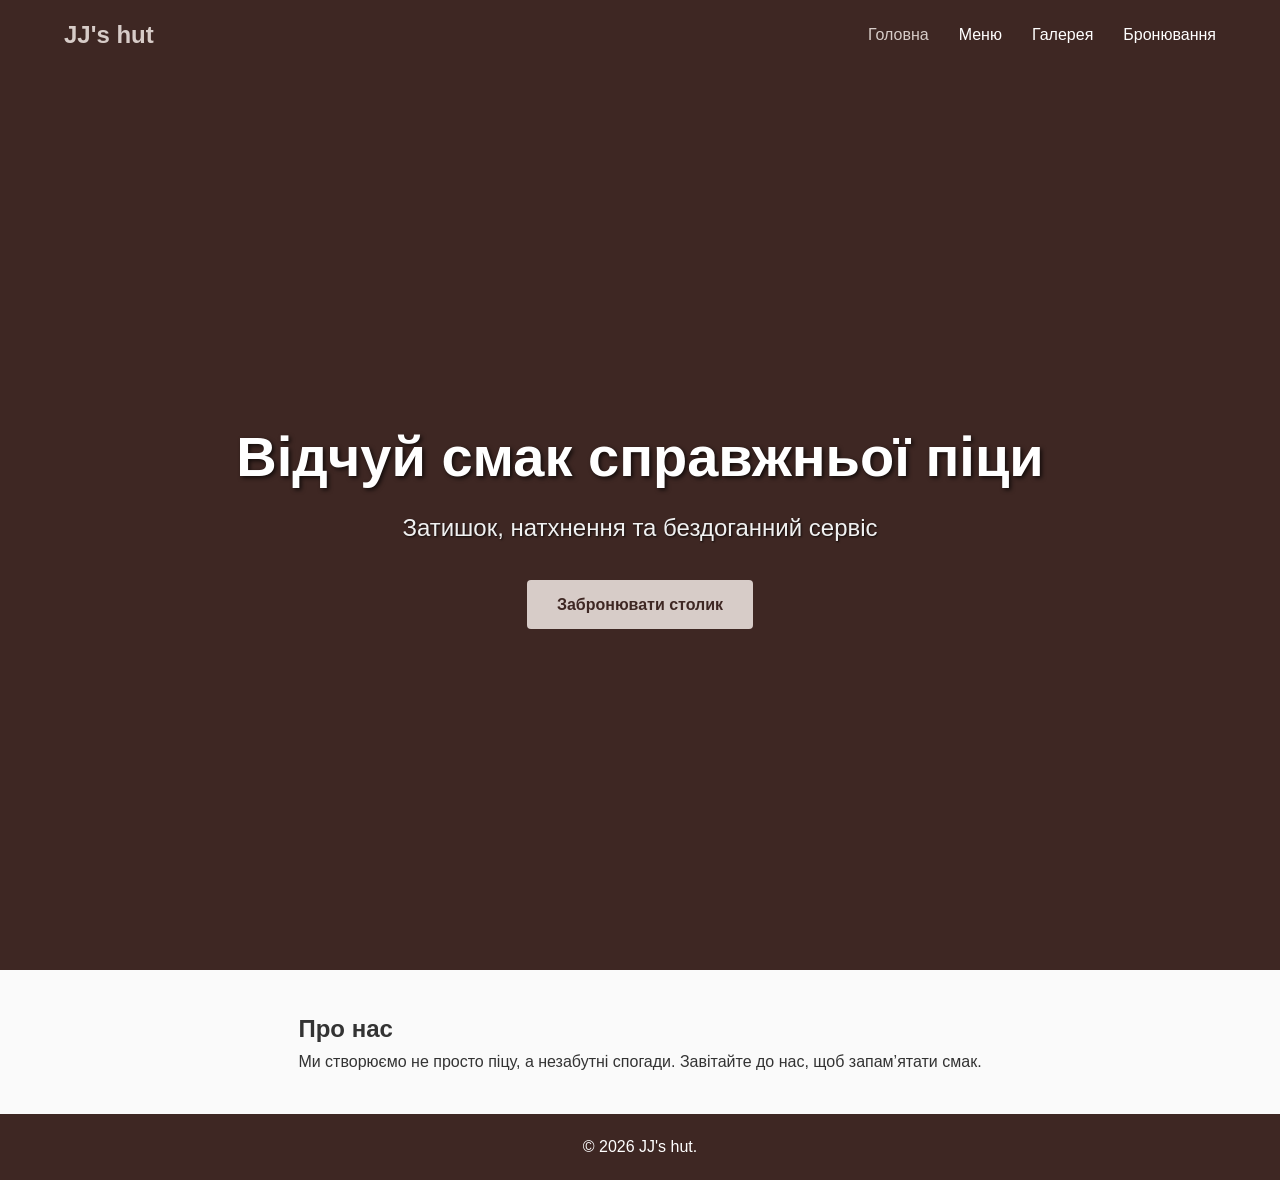
<file: index.html>
<!DOCTYPE html>
<html lang="uk">
<head>
    <meta charset="UTF-8">
    <meta name="viewport" content="width=device-width, initial-scale=1.0">
    <title>JJ's hut | Головна</title>
    <link rel="stylesheet" href="style.css">
</head>
<body>

    <header class="navbar">
        <div class="logo">JJ's hut</div>
        <button class="hamburger" id="hamburger">
            <span></span>
            <span></span>
            <span></span>
        </button>
        <nav class="nav-menu" id="navMenu">
            <a href="index.html" class="active">Головна</a>
            <a href="menu.html">Меню</a>
            <a href="gallery.html">Галерея</a>
            <a href="booking.html">Бронювання</a>
        </nav>
    </header>
    <section class="hero parallax">
        <div class="hero-content">
            <h1>Відчуй смак справжньої піци
</h1>
            <p>Затишок, натхнення та бездоганний сервіс</p>
            <a href="booking.html" class="btn">Забронювати столик</a>
        </div>
    </section>

    <section class="content-block">
        <h2>Про нас</h2>
        <p>Ми створюємо не просто піцу, а незабутні спогади. Завітайте до нас, щоб запам’ятати смак.</p>
    </section>

    <footer>
        <p>&copy; 2026 JJ's hut.</p>
    </footer>
    <script src="script.js"></script>
</body>
</html>
</file>
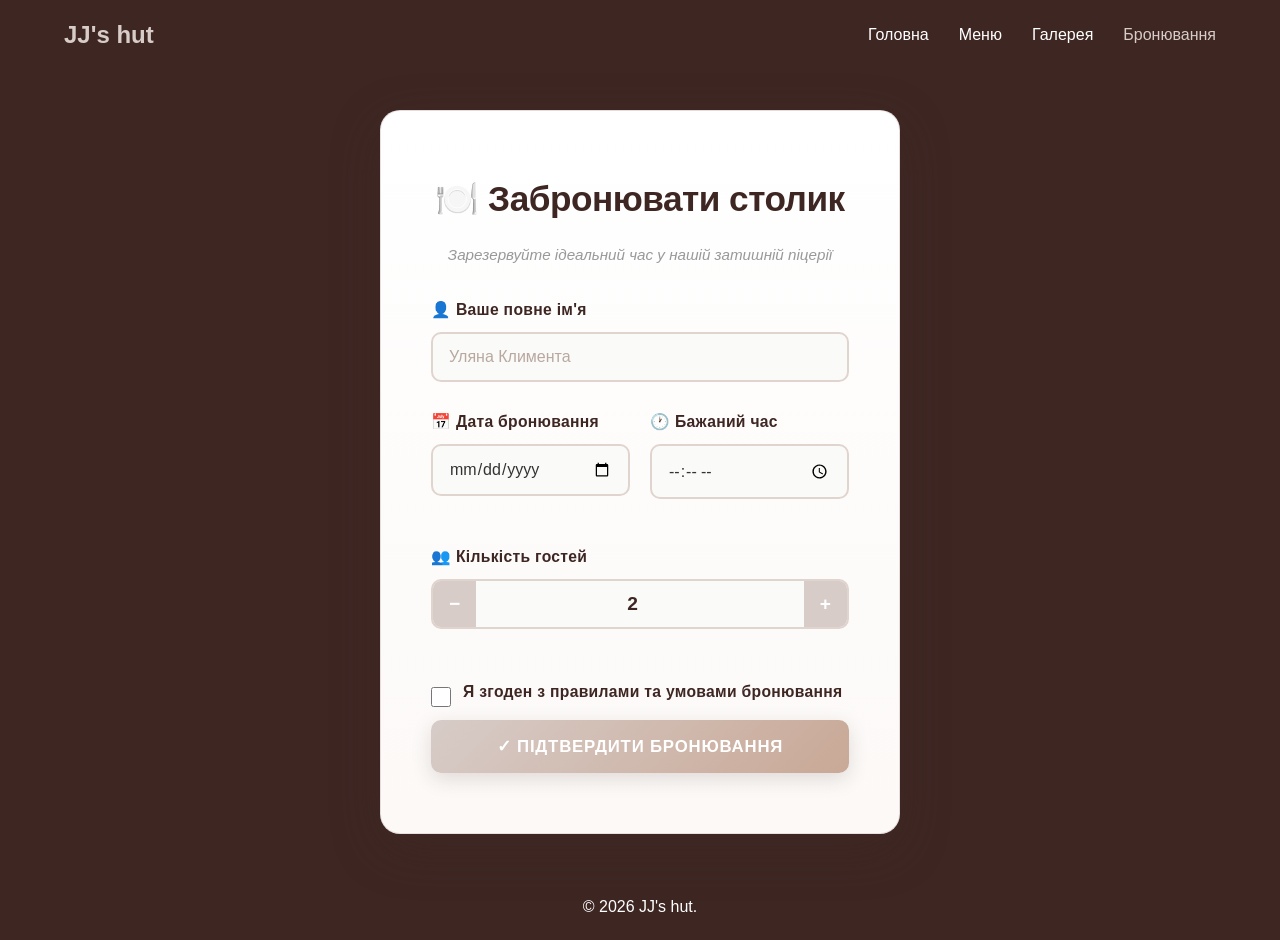
<file: booking.html>
<!DOCTYPE html>
<html lang="uk">
<head>
    <meta charset="UTF-8">
    <meta name="viewport" content="width=device-width, initial-scale=1.0">
    <title>Бронювання | JJ's hut</title>
    <link rel="stylesheet" href="style.css">
</head>
<body>

    <header class="navbar">
        <div class="logo"> JJ's hut</div>
        <button class="hamburger" id="hamburger">
            <span></span>
            <span></span>
            <span></span>
        </button>
        <nav class="nav-menu" id="navMenu">
            <a href="index.html">Головна</a>
            <a href="menu.html">Меню</a>
            <a href="gallery.html">Галерея</a>
            <a href="booking.html" class="active">Бронювання</a>
        </nav>
    </header>
    <section class="parallax booking-section">
        <div class="booking-form-container">
            <h2>🍽️ Забронювати столик</h2>
            <p class="form-description">Зарезервуйте ідеальний час у нашій затишній піцерії</p>
            <form action="#" method="POST" id="bookingForm">
                <div class="form-group">
                    <label for="name">👤 Ваше повне ім'я</label>
                    <input type="text" id="name" name="name" required placeholder="Уляна Климента">
                    <span class="form-error" id="nameError"></span>
                </div>
                
                <div class="form-row">
                    <div class="form-group form-group-half">
                        <label for="date">📅 Дата бронювання</label>
                        <input type="date" id="date" name="date" required>
                        <span class="form-error" id="dateError"></span>
                    </div>

                    <div class="form-group form-group-half">
                        <label for="time">🕐 Бажаний час</label>
                        <input type="time" id="time" name="time" min="09:00" max="22:00" required>
                        <span class="form-error" id="timeError"></span>
                    </div>
                </div>

                <div class="form-group">
                    <label for="guests">👥 Кількість гостей</label>
                    <div class="guests-selector">
                        <button type="button" class="guest-btn" id="minusBtn">−</button>
                        <input type="number" id="guests" name="guests" min="1" max="15" value="2" readonly>
                        <button type="button" class="guest-btn" id="plusBtn">+</button>
                    </div>
                </div>

                <div class="form-group form-checkbox">
                    <input type="checkbox" id="agree" name="agree" required>
                    <label for="agree" class="checkbox-label">Я згоден з правилами та умовами бронювання</label>
                </div>

                <button type="submit" class="btn btn-full" aria-required="true">✓ Підтвердити бронювання</button>
            </form>
        </div>
    </section>
    <script>
        const minusBtn = document.getElementById('minusBtn');
        const plusBtn = document.getElementById('plusBtn');
        const guestInput = document.getElementById('guests');
        minusBtn.addEventListener('click', () => {
            let currentValue = parseInt(guestInput.value);
            if (currentValue > 1) {
                guestInput.value = currentValue - 1;
            }
        });
        plusBtn.addEventListener('click', () => {
            let currentValue = parseInt(guestInput.value);
            if (currentValue < 15) {
                guestInput.value = currentValue + 1;
            }
        });
        bookingForm.addEventListener('submit', (e) => {
            e.preventDefault();
            
            let isValid = true;
            const name = document.getElementById('name').value.trim();
            const date = document.getElementById('date').value;
            const time = document.getElementById('time').value;
            const agree = document.getElementById('agree').checked;
            
            document.querySelectorAll('.form-error').forEach(el => el.textContent = '');
            
            if (name.length < 3) {
                document.getElementById('nameError').textContent = 'Ім\'я повинно містити мінімум 3 символи';
                isValid = false;
            }
            
            if (!date) {
                document.getElementById('dateError').textContent = 'Виберіть дату';
                isValid = false;
            }
            
            if (!time) {
                document.getElementById('timeError').textContent = 'Виберіть час';
                isValid = false;
            }
            
            if (!agree) {
                alert('Будь ласка, согласьте з умовами');
                isValid = false;
            }
            
            if (isValid) {
                alert('✓ Бронювання успішне! Дякуємо за замовлення.');
                bookingForm.reset();
                guestInput.value = 2;
            }
        });
    </script>
    <footer>
        <p>&copy; 2026 JJ's hut.</p>
    </footer>
    <script src="script.js"></script>
</body>
</html>
</file>
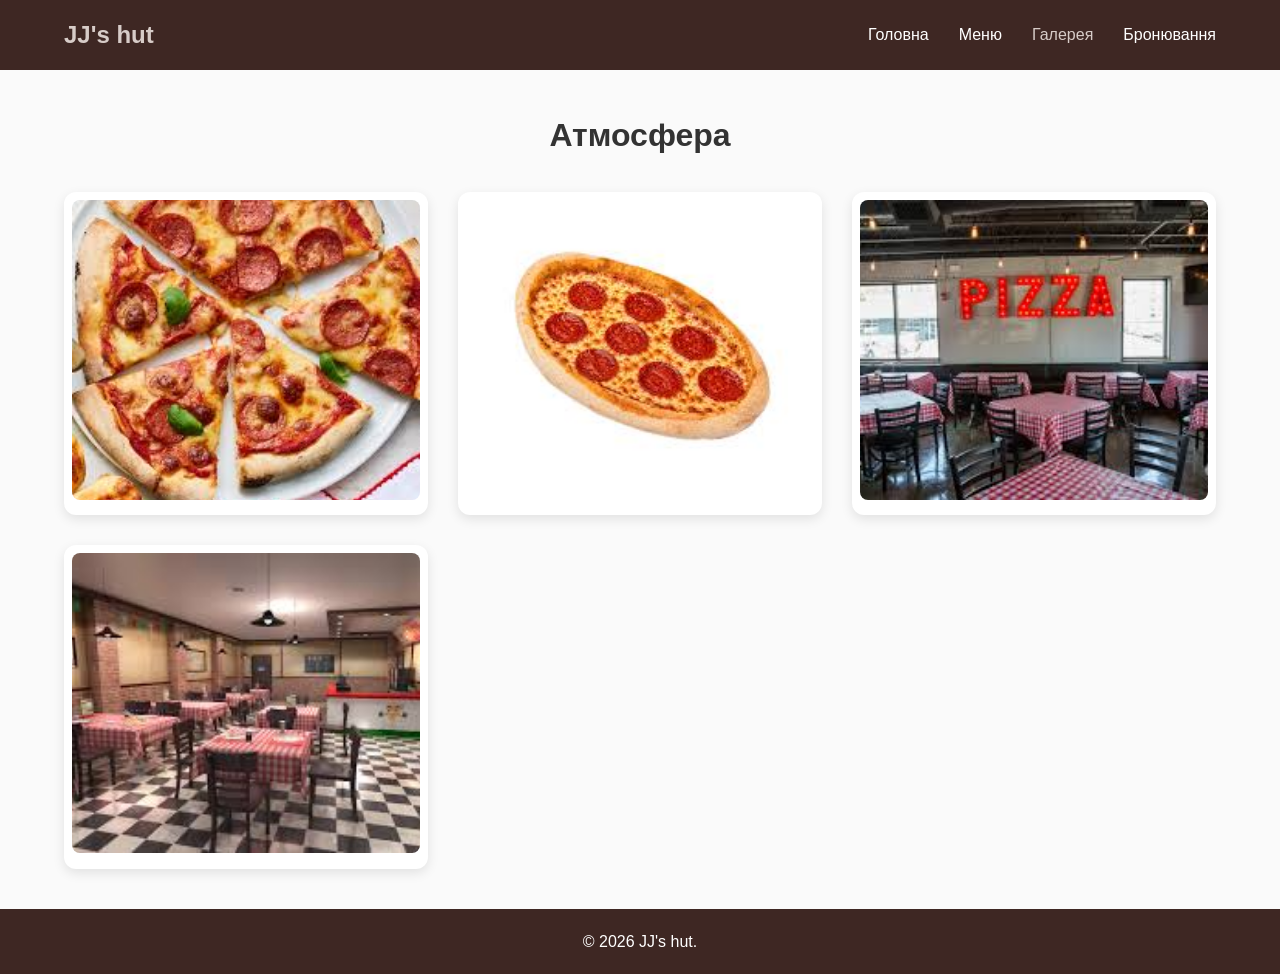
<file: gallery.html>
<!DOCTYPE html>
<html lang="uk">
<head>
    <meta charset="UTF-8">
    <meta name="viewport" content="width=device-width, initial-scale=1.0">
    <title>Галерея | JJ's hut</title>
    <link rel="stylesheet" href="style.css">
</head>
<body>
    
    <header class="navbar">
        <div class="logo">JJ's hut</div>
        <button class="hamburger" id="hamburger">
            <span></span>
            <span></span>
            <span></span>
        </button>
        <nav class="nav-menu" id="navMenu">
            <a href="index.html">Головна</a>
            <a href="menu.html">Меню</a>
            <a href="gallery.html" class="active">Галерея</a>
            <a href="booking.html">Бронювання</a>
        </nav>
    </header>
    <main class="gallery-container">
        <h1>Атмосфера</h1>
        <div class="gallery-grid">
            <div class="gallery-item"><img src="[data-uri]" alt="Інтер'єр"></div>
            <div class="gallery-item"><img src="[data-uri]" alt="Кава"></div>
            <div class="gallery-item"><img src="[data-uri]" alt="Події"></div>
            <div class="gallery-item"><img src="[data-uri]" alt="Десерти"></div>
        </div>
    </main>
    <footer>
        <p>&copy; 2026 JJ's hut.</p>
    </footer>
    <script src="script.js"></script>
</body>
</html>
</file>
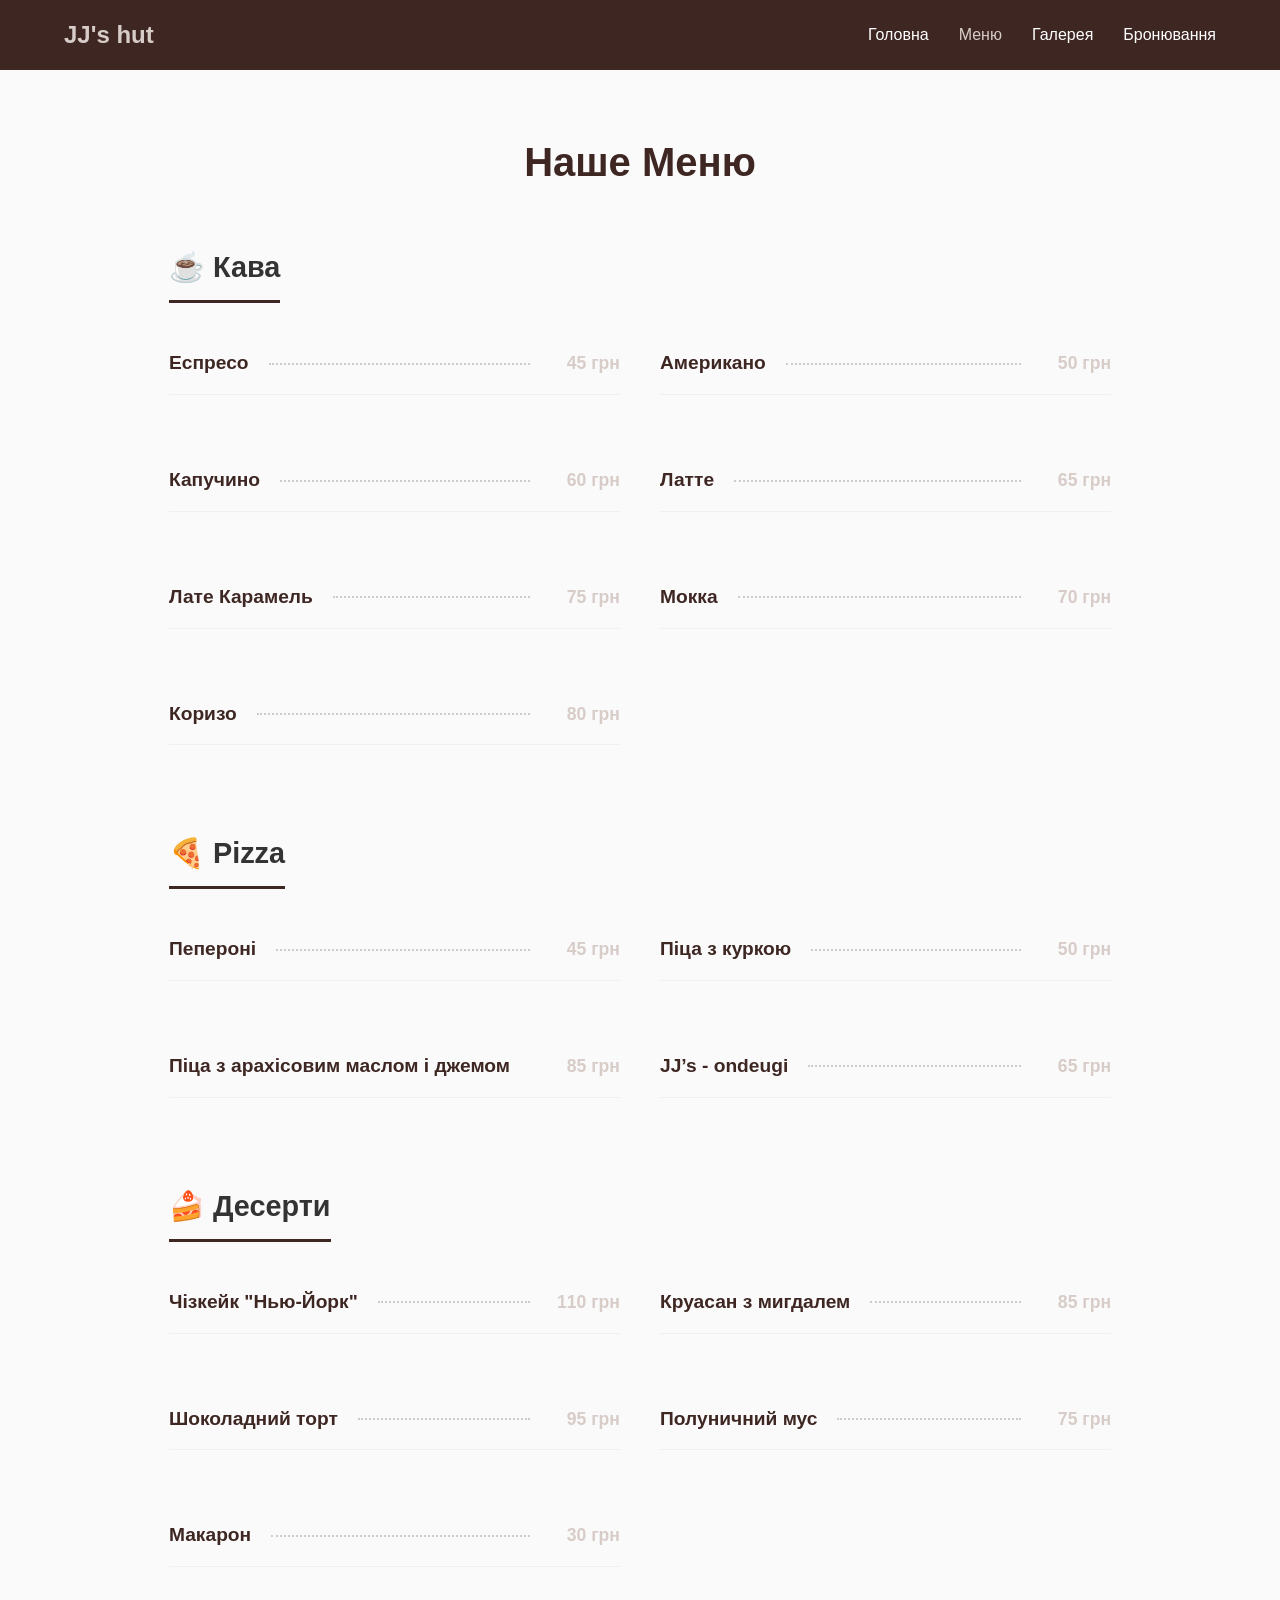
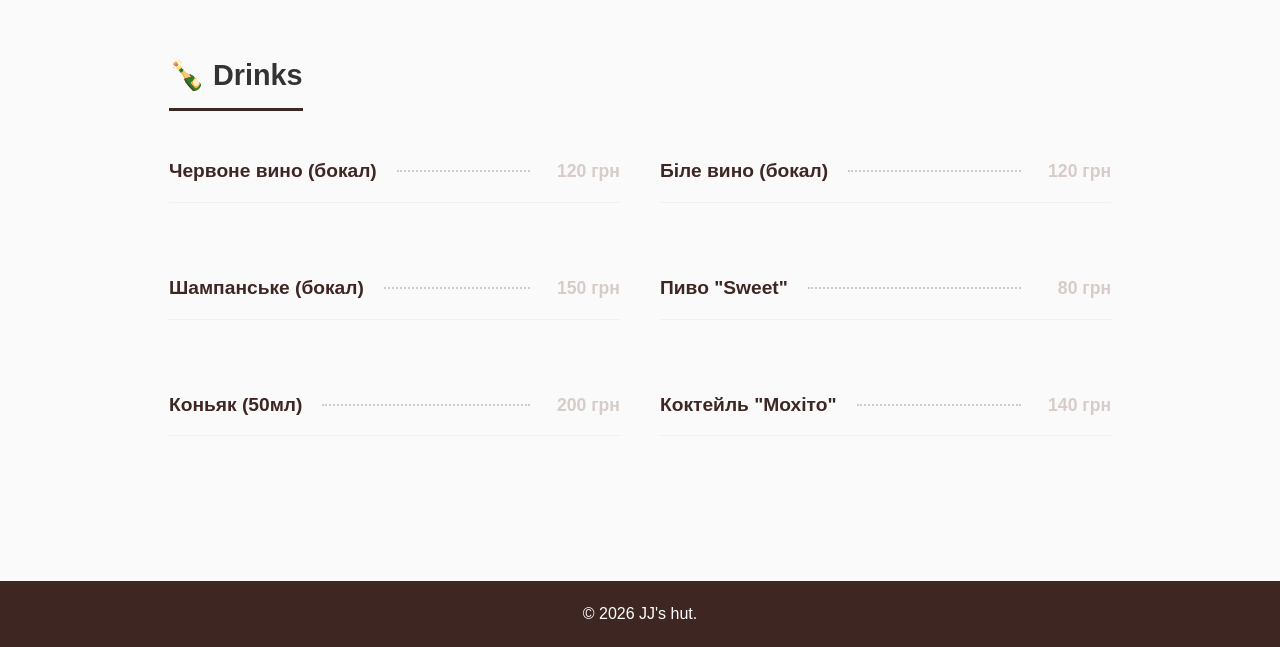
<file: menu.html>
<!DOCTYPE html>
<html lang="uk">
<head>
    <meta charset="UTF-8">
    <meta name="viewport" content="width=device-width, initial-scale=1.0">
    <title>Меню | JJ's hut</title>
    <link rel="stylesheet" href="style.css">
</head>
<body>

    <header class="navbar">
        <div class="logo">JJ's hut</div>
        <button class="hamburger" id="hamburger">
            <span></span>
            <span></span>
            <span></span>
        </button>
        <nav class="nav-menu" id="navMenu">
            <a href="index.html">Головна</a>
            <a href="menu.html" class="active">Меню</a>
            <a href="gallery.html">Галерея</a>
            <a href="booking.html">Бронювання</a>
        </nav>
    </header>

    <main class="menu-container">
        <h1>Наше Меню</h1>

        <section class="menu-section">
            <h2>☕ Кава</h2>
            <ul class="menu-list">
                <li class="menu-item">
                    <span class="dish-name">Еспресо</span>
                    <span class="dots"></span>
                    <span class="dish-price">45 грн</span>
                </li>
                <li class="menu-item">
                    <span class="dish-name">Американо</span>
                    <span class="dots"></span>
                    <span class="dish-price">50 грн</span>
                </li>
                <li class="menu-item">
                    <span class="dish-name">Капучино</span>
                    <span class="dots"></span>
                    <span class="dish-price">60 грн</span>
                </li>
                <li class="menu-item">
                    <span class="dish-name">Латте</span>
                    <span class="dots"></span>
                    <span class="dish-price">65 грн</span>
                </li>
                <li class="menu-item">
                    <span class="dish-name">Лате Карамель</span>
                    <span class="dots"></span>
                    <span class="dish-price">75 грн</span>
                </li>
                <li class="menu-item">
                    <span class="dish-name">Мокка</span>
                    <span class="dots"></span>
                    <span class="dish-price">70 грн</span>
                </li>
                <li class="menu-item">
                    <span class="dish-name">Коризо</span>
                    <span class="dots"></span>
                    <span class="dish-price">80 грн</span>
                </li>
            </ul>
        </section>

        <section class="menu-section">
            <h2>🍕 Pizza</h2>
            <ul class="menu-list">
                <li class="menu-item">
                    <span class="dish-name">Пепероні</span>
                    <span class="dots"></span>
                    <span class="dish-price">45 грн</span>
                </li>
                <li class="menu-item">
                    <span class="dish-name">Піца з куркою</span>
                    <span class="dots"></span>
                    <span class="dish-price">50 грн</span>
                </li>
                <li class="menu-item">
                    <span class="dish-name">Піца з арахісовим маслом і джемом</span>
                    <span class="dots"></span>
                    <span class="dish-price">85 грн</span>
                </li>
                <li class="menu-item">
                    <span class="dish-name"> JJ’s -
 ondeugi</span>
                    <span class="dots"></span>
                    <span class="dish-price">65 грн</span>
                </li>
            </ul>
        </section>

        <section class="menu-section">
            <h2>🍰 Десерти</h2>
            <ul class="menu-list">
                <li class="menu-item">
                    <span class="dish-name">Чізкейк "Нью-Йорк"</span>
                    <span class="dots"></span>
                    <span class="dish-price">110 грн</span>
                </li>
                <li class="menu-item">
                    <span class="dish-name">Круасан з мигдалем</span>
                    <span class="dots"></span>
                    <span class="dish-price">85 грн</span>
                </li>
                <li class="menu-item">
                    <span class="dish-name">Шоколадний торт</span>
                    <span class="dots"></span>
                    <span class="dish-price">95 грн</span>
                </li>
                <li class="menu-item">
                    <span class="dish-name">Полуничний мус</span>
                    <span class="dots"></span>
                    <span class="dish-price">75 грн</span>
                </li>
                <li class="menu-item">
                    <span class="dish-name">Макарон</span>
                    <span class="dots"></span>
                    <span class="dish-price">30 грн</span>
                </li>
            </ul>
        </section>

        

        <section class="menu-section">
            <h2>🍾 Drinks</h2>
            <ul class="menu-list">
                <li class="menu-item">
                    <span class="dish-name">Червоне вино (бокал)</span>
                    <span class="dots"></span>
                    <span class="dish-price">120 грн</span>
                </li>
                <li class="menu-item">
                    <span class="dish-name">Біле вино (бокал)</span>
                    <span class="dots"></span>
                    <span class="dish-price">120 грн</span>
                </li>
                <li class="menu-item">
                    <span class="dish-name">Шампанське (бокал)</span>
                    <span class="dots"></span>
                    <span class="dish-price">150 грн</span>
                </li>
                <li class="menu-item">
                    <span class="dish-name">Пиво "Sweet"</span>
                    <span class="dots"></span>
                    <span class="dish-price">80 грн</span>
                </li>
                <li class="menu-item">
                    <span class="dish-name">Коньяк (50мл)</span>
                    <span class="dots"></span>
                    <span class="dish-price">200 грн</span>
                </li>
                <li class="menu-item">
                    <span class="dish-name">Коктейль "Мохіто"</span>
                    <span class="dots"></span>
                    <span class="dish-price">140 грн</span>
                </li>
            </ul>
        </section>

       
    </main>
    <footer>
        <p>&copy; 2026 JJ's hut.</p>
    </footer>
    <script src="script.js"></script>
</body>
</html>
</file>
<file: style.css>
:root {
    --primary-color: #3e2723; 
    --accent-color: #d7ccc8;  
    --text-color: #333;
    --bg-color: #fafafa;
}

* {
    box-sizing: border-box;
    margin: 0;
    padding: 0;
}

body {
    font-family: 'Segoe UI', Tahoma, Geneva, Verdana, sans-serif;
    background-color: var(--bg-color);
    color: var(--text-color);
    line-height: 1.6;
    display: flex;
    flex-direction: column;
    min-height: 100vh;
}

.navbar {
    display: flex;
    justify-content: space-between;
    align-items: center;
    padding: 1rem 5%;
    background-color: var(--primary-color);
    color: #fff;
    position: sticky;
    top: 0;
    z-index: 100;
}

.logo {
    font-size: 1.5rem;
    font-weight: bold;
    color: var(--accent-color);
}

.hamburger {
    display: none;
    flex-direction: column;
    background: none;
    border: none;
    cursor: pointer;
    padding: 8px;
}

.hamburger span {
    width: 25px;
    height: 3px;
    background-color: #fff;
    margin: 5px 0;
    transition: all 0.3s ease;
    border-radius: 2px;
}

.hamburger.active span:nth-child(1) {
    transform: rotate(45deg) translate(10px, 10px);
}

.hamburger.active span:nth-child(2) {
    opacity: 0;
}

.hamburger.active span:nth-child(3) {
    transform: rotate(-45deg) translate(10px, -10px);
}

.nav-menu {
    display: flex;
    gap: 30px;
}

.nav-menu a {
    color: #fff;
    text-decoration: none;
    font-weight: 500;
    transition: color 0.3s;
}

.nav-menu a:hover, .nav-menu a.active {
    color: var(--accent-color);
}

.parallax {
    background-image: url('https://static.vecteezy.com/system/resources/thumbnails/047/152/675/small/wooden-tabletop-with-bokeh-light-effects-on-a-blurred-restaurant-backdrop-photo.jpg'); 
    height: 100vh;
    background-attachment: fixed;
    background-position: center;
    background-repeat: no-repeat;
    background-size: cover;
    background-color: #3e2723;
    display: flex;
    align-items: center;
    justify-content: center;
    text-align: center;
}

.hero-content h1 {
    font-size: 3.5rem;
    color: #fff;
    text-shadow: 2px 2px 4px rgba(0,0,0,0.7);
    margin-bottom: 0.5rem;
}

.hero-content p {
    font-size: 1.5rem;
    color: #f0f0f0;
    margin-bottom: 2rem;
    text-shadow: 1px 1px 2px rgba(0,0,0,0.7);
}

.btn {
    display: inline-block;
    padding: 12px 30px;
    background-color: var(--accent-color);
    color: var(--primary-color);
    text-decoration: none;
    font-weight: bold;
    border-radius: 4px;
    transition: background 0.3s;
    border: none;
    cursor: pointer;
}

.btn:hover {
    background-color: #fff;
}

footer {
    background-color: var(--primary-color);
    color: #fff;
    text-align: center;
    padding: 20px 0;
    margin-top: auto;
}

.content-block {
    max-width: 900px;
    margin: 40px auto;
    padding: 0 20px;
    flex: 1;
}

.menu-container {
    max-width: 1000px;
    margin: 60px auto;
    padding: 0 20px;
    flex: 1;
}

.menu-container h1 {
    font-size: 2.5rem;
    color: var(--primary-color);
    margin-bottom: 50px;
    text-align: center;
    font-weight: 700;
}

.menu-section {
    margin-bottom: 60px;
}

.menu-section h2 {
    border-bottom: 3px solid var(--primary-color);
    display: inline-block;
    margin-bottom: 30px;
    padding-bottom: 10px;
    font-size: 1.8rem;
    font-weight: 700;
}

.menu-list {
    list-style: none;
    display: grid;
    grid-template-columns: 1fr 1fr;
    gap: 30px 40px;
}

.menu-item {
    display: flex;
    align-items: baseline;
    margin-bottom: 25px;
    padding: 15px 0;
    border-bottom: 1px solid #f0f0f0;
}

.dish-name {
    font-weight: bold;
    padding-right: 10px;
    font-size: 1.2rem;
    color: var(--primary-color);
}

.dots {
    flex: 1;
    border-bottom: 2px dotted #ccc;
    margin: 0 10px;
    min-height: 0;
    align-self: center;
}

.dish-price {
    font-weight: bold;
    padding-left: 10px;
    color: var(--accent-color);
    font-size: 1.1rem;
    min-width: 80px;
    text-align: right;
}

.gallery-container {
    padding: 40px 5%;
    text-align: center;
    flex: 1;
}

.gallery-grid {
    display: grid;
    grid-template-columns: repeat(auto-fit, minmax(300px, 1fr)); 
    gap: 30px;
    margin-top: 30px;
}

.gallery-item {
    border-radius: 12px;
    overflow: hidden;
    box-shadow: 0 4px 12px rgba(0, 0, 0, 0.1);
    transition: transform 0.3s, box-shadow 0.3s;
    padding: 8px;
    background: #fff;
}

.gallery-item:hover {
    transform: translateY(-8px);
    box-shadow: 0 8px 20px rgba(0, 0, 0, 0.15);
}

.gallery-item img {
    width: 100%;
    height: 300px;
    object-fit: cover;
    border-radius: 8px;
    transition: transform 0.3s;
}

.gallery-item img:hover {
    transform: scale(1.05);
}

.booking-section {
    flex: 1;
    min-height: 500px;
    display: flex;
    align-items: center;
    justify-content: center;
    padding: 40px 20px;
}

.booking-form-container {
    background: linear-gradient(180deg, #ffffff 0%, #fcf9f7 100%);
    padding: 60px 50px;
    border-radius: 20px;
    width: 100%;
    max-width: 520px;
    box-shadow: 0 15px 50px rgba(62, 39, 35, 0.25),
                0 0 1px rgba(62, 39, 35, 0.1);
    border: 1px solid rgba(215, 204, 200, 0.6);
    backdrop-filter: blur(10px);
}

.booking-form-container h2 {
    color: var(--primary-color);
    margin-bottom: 15px;
    text-align: center;
    font-size: 2.2rem;
    font-weight: 700;
    letter-spacing: -0.5px;
}

.form-description {
    text-align: center;
    color: #999;
    font-size: 0.95rem;
    margin-bottom: 30px;
    font-style: italic;
}

.form-group {
    margin-bottom: 6px;
    text-align: left;
}

.form-row {
    display: grid;
    grid-template-columns: 1fr 1fr;
    gap: 20px;
    margin-bottom: 24px;
}

.form-group-half {
    margin-bottom: 0;
}

.form-group label {
    display: block;
    margin-bottom: 10px;
    font-weight: 650;
    color: var(--primary-color);
    font-size: 0.98rem;
    letter-spacing: 0.3px;
}

.form-error {
    display: block;
    color: #d32f2f;
    font-size: 0.85rem;
    margin-top: 5px;
    min-height: 16px;
}

.form-checkbox {
    display: flex;
    align-items: center;
    gap: 12px;
    margin-top: 50PX;
}

.form-checkbox input[type="checkbox"] {
    width: 20px;
    height: 20px;
    cursor: pointer;
    accent-color: var(--accent-color);
}

.checkbox-label {
    margin: 0;
    font-size: 0.9rem;
    cursor: pointer;
    font-weight: 500;
    color: var(--text-color);
}

input[type="text"],
input[type="number"],
input[type="date"],
input[type="time"] {
    width: 100%;
    padding: 14px 16px;
    border: 2px solid #e0d5ce;
    border-radius: 10px;
    font-size: 1rem;
    font-family: inherit;
    background: #fafaf8;
    transition: all 0.3s cubic-bezier(0.4, 0, 0.2, 1);
    color: var(--text-color);
}

input[type="text"]::placeholder,
input[type="number"]::placeholder {
    color: #b8a89f;
}

input[type="text"]:focus,
input[type="number"]:focus,
input[type="date"]:focus,
input[type="time"]:focus {
    outline: none;
    border-color: var(--accent-color);
    background: #fff;
    box-shadow: 0 0 0 4px rgba(215, 204, 200, 0.3),
                inset 0 0 0 1px rgba(62, 39, 35, 0.05);
}

input[type="date"],
input[type="time"] {
    cursor: pointer;
}
input[type="date"]::-webkit-calendar-picker-indicator,
input[type="time"]::-webkit-calendar-picker-indicator {
    cursor: pointer;
    color: var(--primary-color);
}
.guests-selector {
    display: flex;
    align-items: center;
    gap: 0;
    border: 2px solid #e0d5ce;
    border-radius: 10px;
    overflow: hidden;
    background: #fafaf8;
}

.guest-btn {
    background: var(--accent-color);
    border: none;
    padding: 12px 16px;
    font-size: 1.2rem;
    cursor: pointer;
    transition: all 0.3s;
    color: #fff;
    font-weight: bold;
}

.guest-btn:hover {
    background: #c9a896;
}

.guest-btn:active {
    transform: scale(0.95);
}

#guests {
    flex: 1;
    border: none;
    background: transparent;
    text-align: center;
    font-size: 1.2rem;
    font-weight: bold;
    color: var(--primary-color);
    padding: 12px 16px;
}

#guests:focus {
    outline: none;
}

.btn-full {
    width: 100%;
    padding: 16px 20px;
    font-size: 1.05rem;
    font-weight: 700;
    background: linear-gradient(135deg, var(--accent-color) 0%, #c9a896 100%);
    color: #fff;
    border: none;
    border-radius: 10px;
    cursor: pointer;
    transition: all 0.3s cubic-bezier(0.4, 0, 0.2, 1);
    box-shadow: 0 6px 20px rgba(62, 39, 35, 0.15);
    text-transform: uppercase;
    letter-spacing: 0.8px;
    position: relative;
    overflow: hidden;
}

.btn-full::before {
    content: '';
    position: absolute;
    top: 0;
    left: -100%;
    width: 100%;
    height: 100%;
    background: rgba(255, 255, 255, 0.2);
    transition: left 0.3s ease;
}

.btn-full:hover::before {
    left: 100%;
}

.btn-full:hover {
    background: linear-gradient(135deg, #e8d7d0 0%, #d7ccc8 100%);
    transform: translateY(-3px);
    box-shadow: 0 10px 30px rgba(62, 39, 35, 0.25);
    color: var(--primary-color);
}

.btn-full:active {
    transform: translateY(-1px);
    box-shadow: 0 6px 15px rgba(62, 39, 35, 0.2);
}

/* --- Адаптивність (Mobile) --- */
@media (max-width: 768px) {
    .navbar {
        flex-direction: row;
        justify-content: space-between;
        align-items: center;
    }

    .hamburger {
        display: flex;
        order: 2;
    }

    .logo {
        order: 1;
    }

    .nav-menu {
        order: 3;
        position: fixed;
        left: -100%;
        top: 60px;
        flex-direction: column;
        background-color: var(--primary-color);
        width: 100%;
        text-align: center;
        transition: 0.3s;
        box-shadow: 0 10px 27px rgba(0, 0, 0, 0.05);
        padding: 20px 0;
        gap: 0;
    }

    .nav-menu.active {
        left: 0;
    }

    .nav-menu a {
        display: block;
        padding: 15px 0;
        transition: background-color 0.3s;
    }

    .nav-menu a:hover {
        background-color: rgba(215, 204, 200, 0.1);
    }

    .hero-content h1 {
        font-size: 2.2rem;
    }

    .booking-form-container {
        padding: 40px 25px;
        max-width: 100%;
    }

    .booking-form-container h2 {
        font-size: 1.6rem;
    }

    .form-description {
        font-size: 0.85rem;
        margin-bottom: 25px;
    }

    .form-row {
        grid-template-columns: 1fr;
        gap: 15px;
        margin-bottom: 20px;
    }

    .form-group {
        margin-bottom: 20px;
    }

    .form-group label {
        font-size: 0.9rem;
    }

    input[type="text"],
    input[type="number"],
    input[type="date"],
    input[type="time"] {
        padding: 12px 14px;
        font-size: 16px;
    }

    .guests-selector {
        height: 44px;
    }

    .guest-btn {
        padding: 10px 14px;
        font-size: 1.1rem;
    }

    #guests {
        padding: 10px 12px;
        font-size: 1.1rem;
    }

    .btn-full {
        padding: 14px 16px;
        font-size: 0.95rem;
        letter-spacing: 0.5px;
    }

    .gallery-grid {
        gap: 20px;
        grid-template-columns: repeat(auto-fit, minmax(250px, 1fr));
    }

    .gallery-item {
        padding: 6px;
    }

    .gallery-item img {
        height: 250px;
    }

    /* Адаптація меню: перетворення списку на картки */
    .menu-container h1 {
        font-size: 1.8rem;
        margin-bottom: 30px;
    }

    .menu-section {
        margin-bottom: 40px;
    }

    .menu-list {
        grid-template-columns: 1fr;
        gap: 15px 20px;
    }

    .menu-section h2 {
        font-size: 1.4rem;
        margin-bottom: 20px;
        padding-bottom: 8px;
    }

    .menu-item {
        flex-direction: column;
        align-items: flex-start;
        background: #fff;
        border: 2px solid #eee;
        padding: 20px;
        border-radius: 12px;
        box-shadow: 0 2px 8px rgba(0,0,0,0.08);
        margin-bottom: 20px;
        border-bottom: none;
    }

    .dish-name {
        font-size: 1.1rem;
        margin-bottom: 10px;
    }

    .dots {
        display: none;
    }

    .dish-price {
        align-self: flex-end;
        background-color: var(--accent-color);
        padding: 8px 16px;
        border-radius: 6px;
        color: #fff;
        font-size: 1rem;
        text-align: center;
        min-width: auto;
    }

    .dots {
        display: none;
    }

    .dish-name {
        font-size: 1.2rem;
        margin-bottom: 5px;
        color: var(--primary-color);
    }
    
    .dish-price {
        align-self: flex-end;
        background-color: var(--accent-color);
        padding: 5px 10px;
        border-radius: 4px;
        color: #333;
    }
}
</file>
